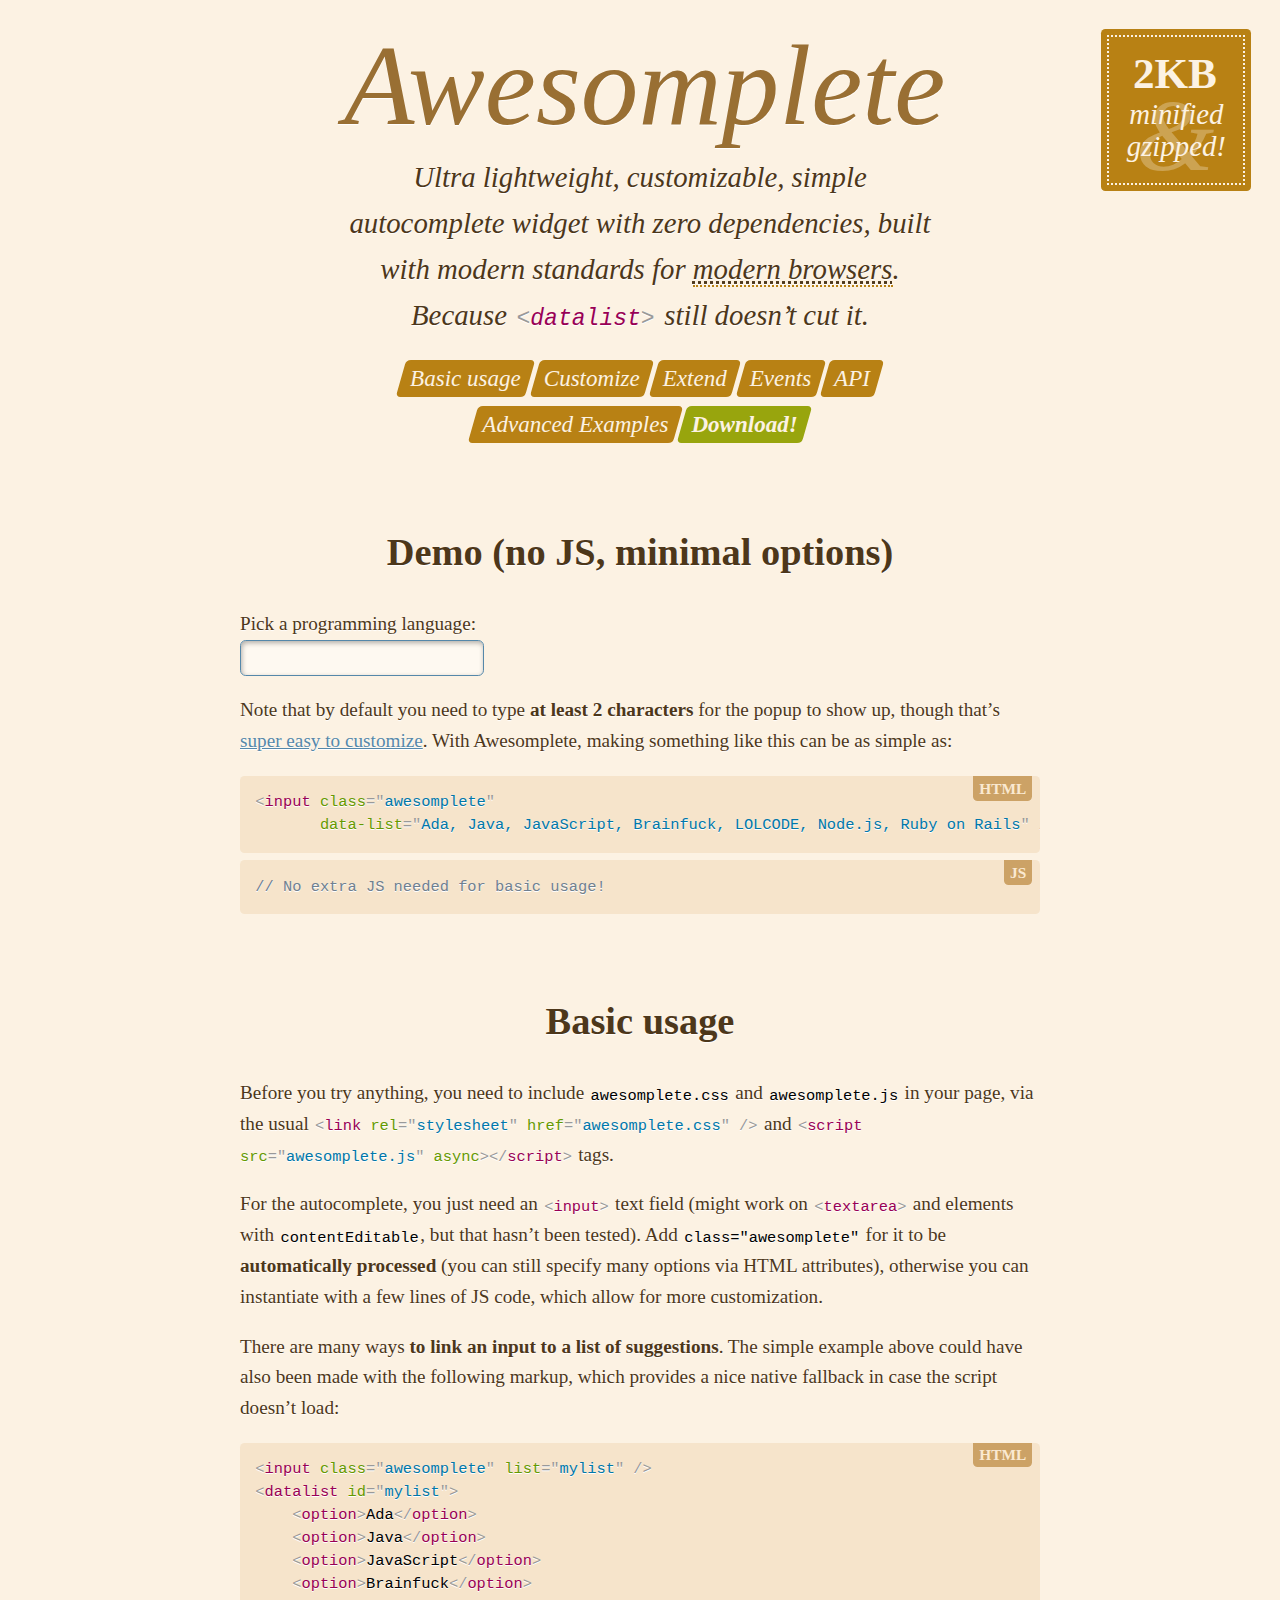
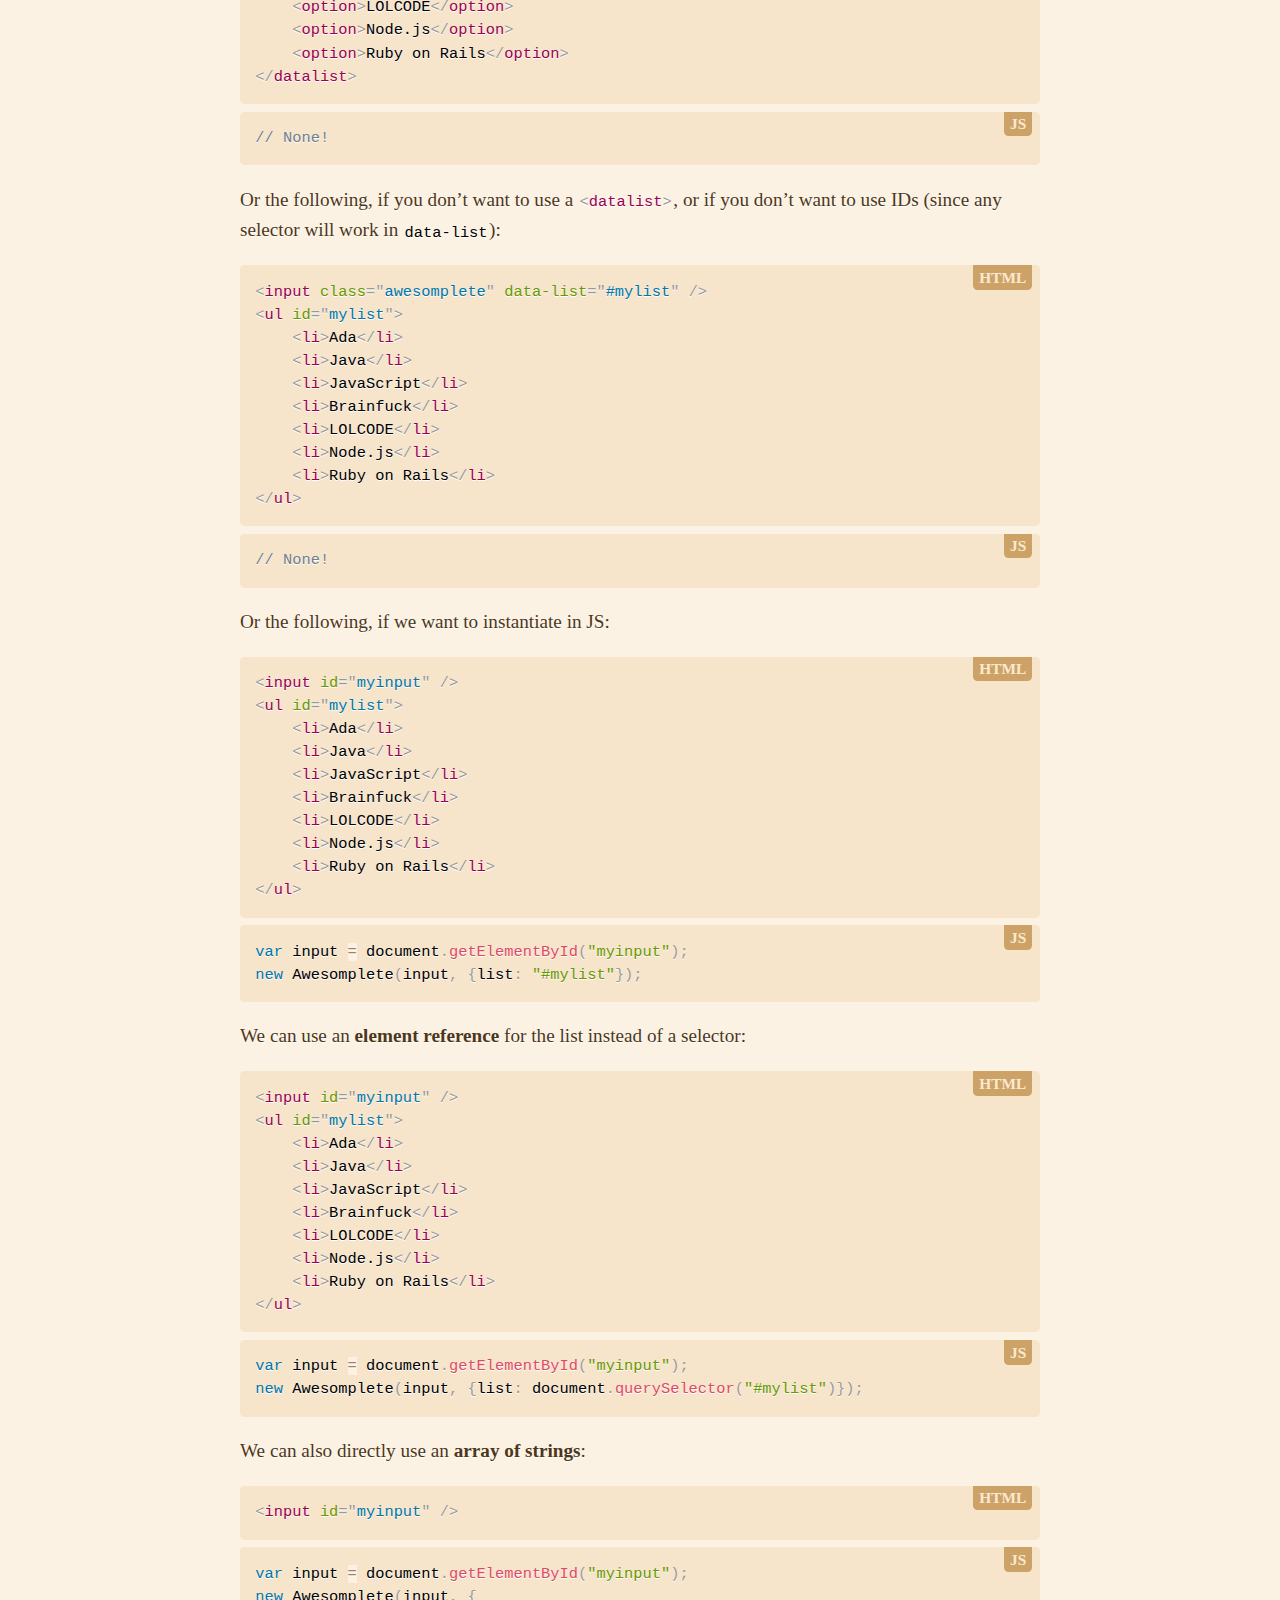
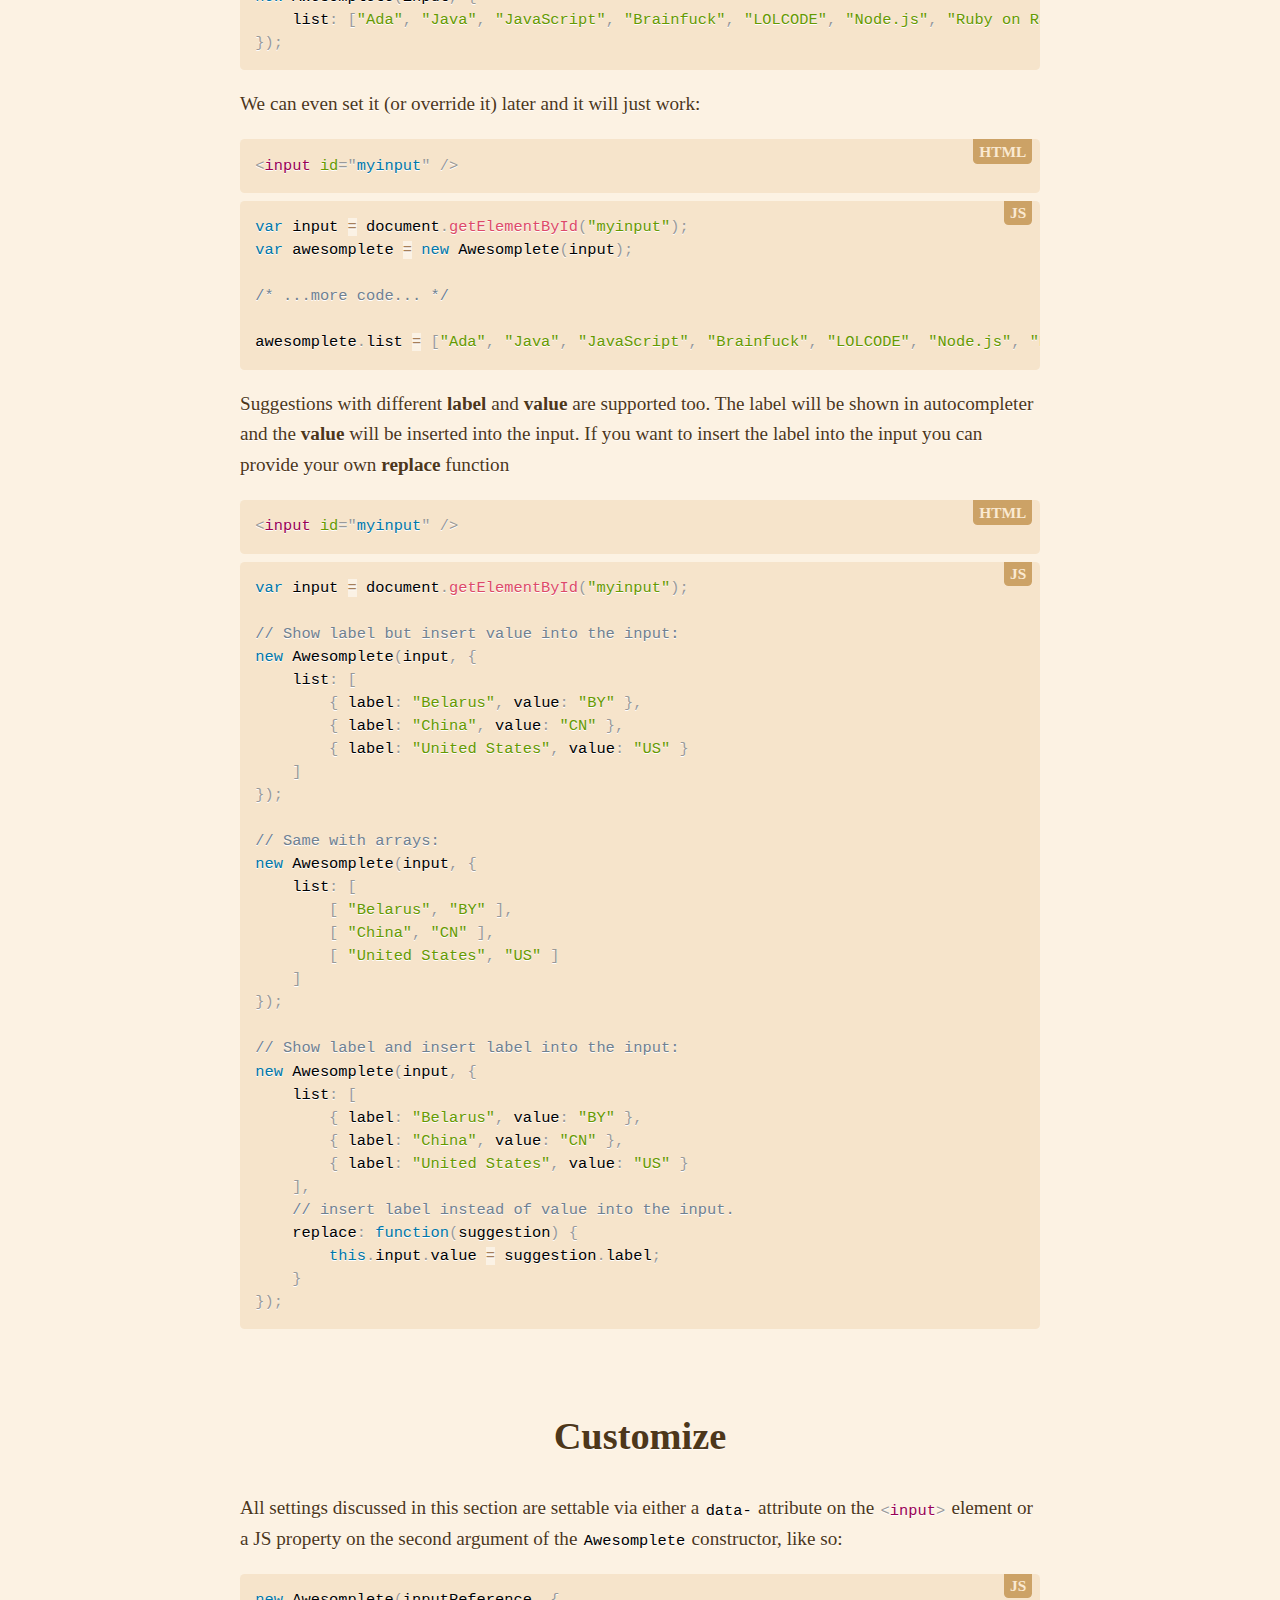
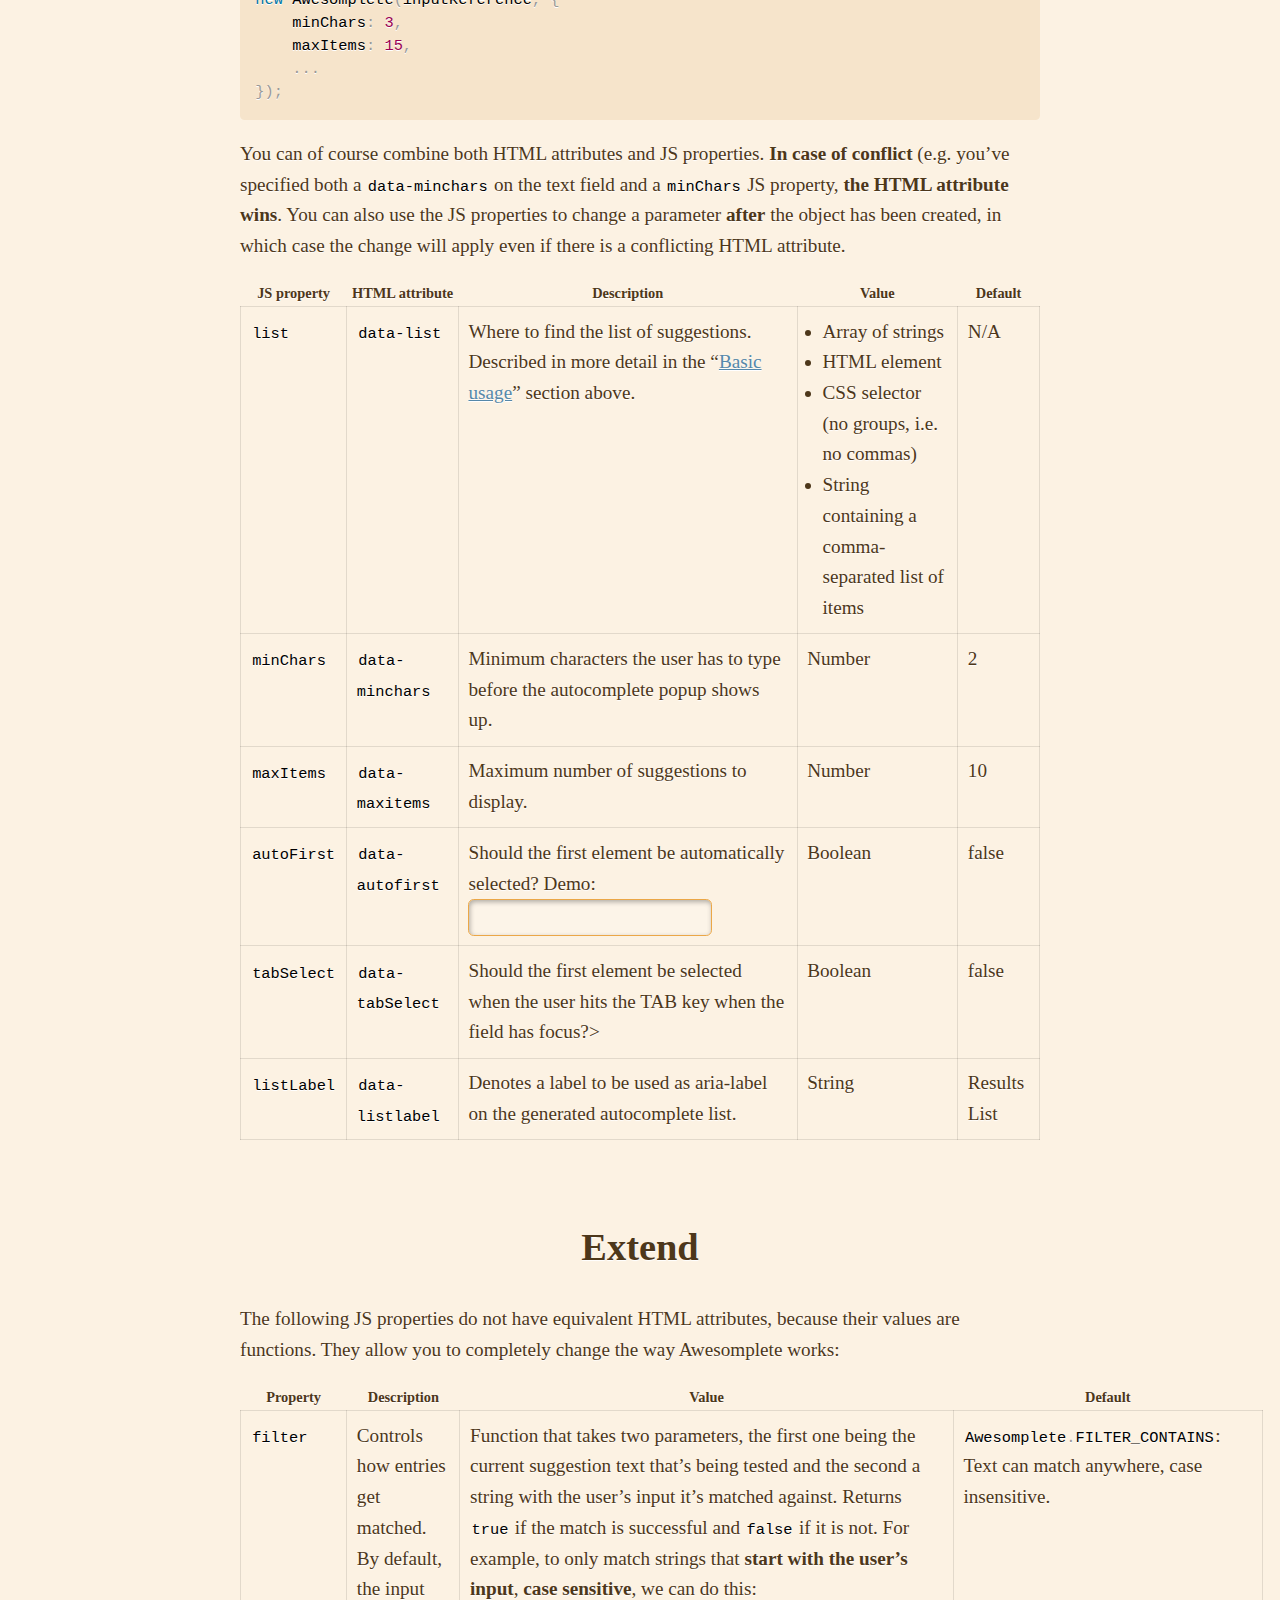
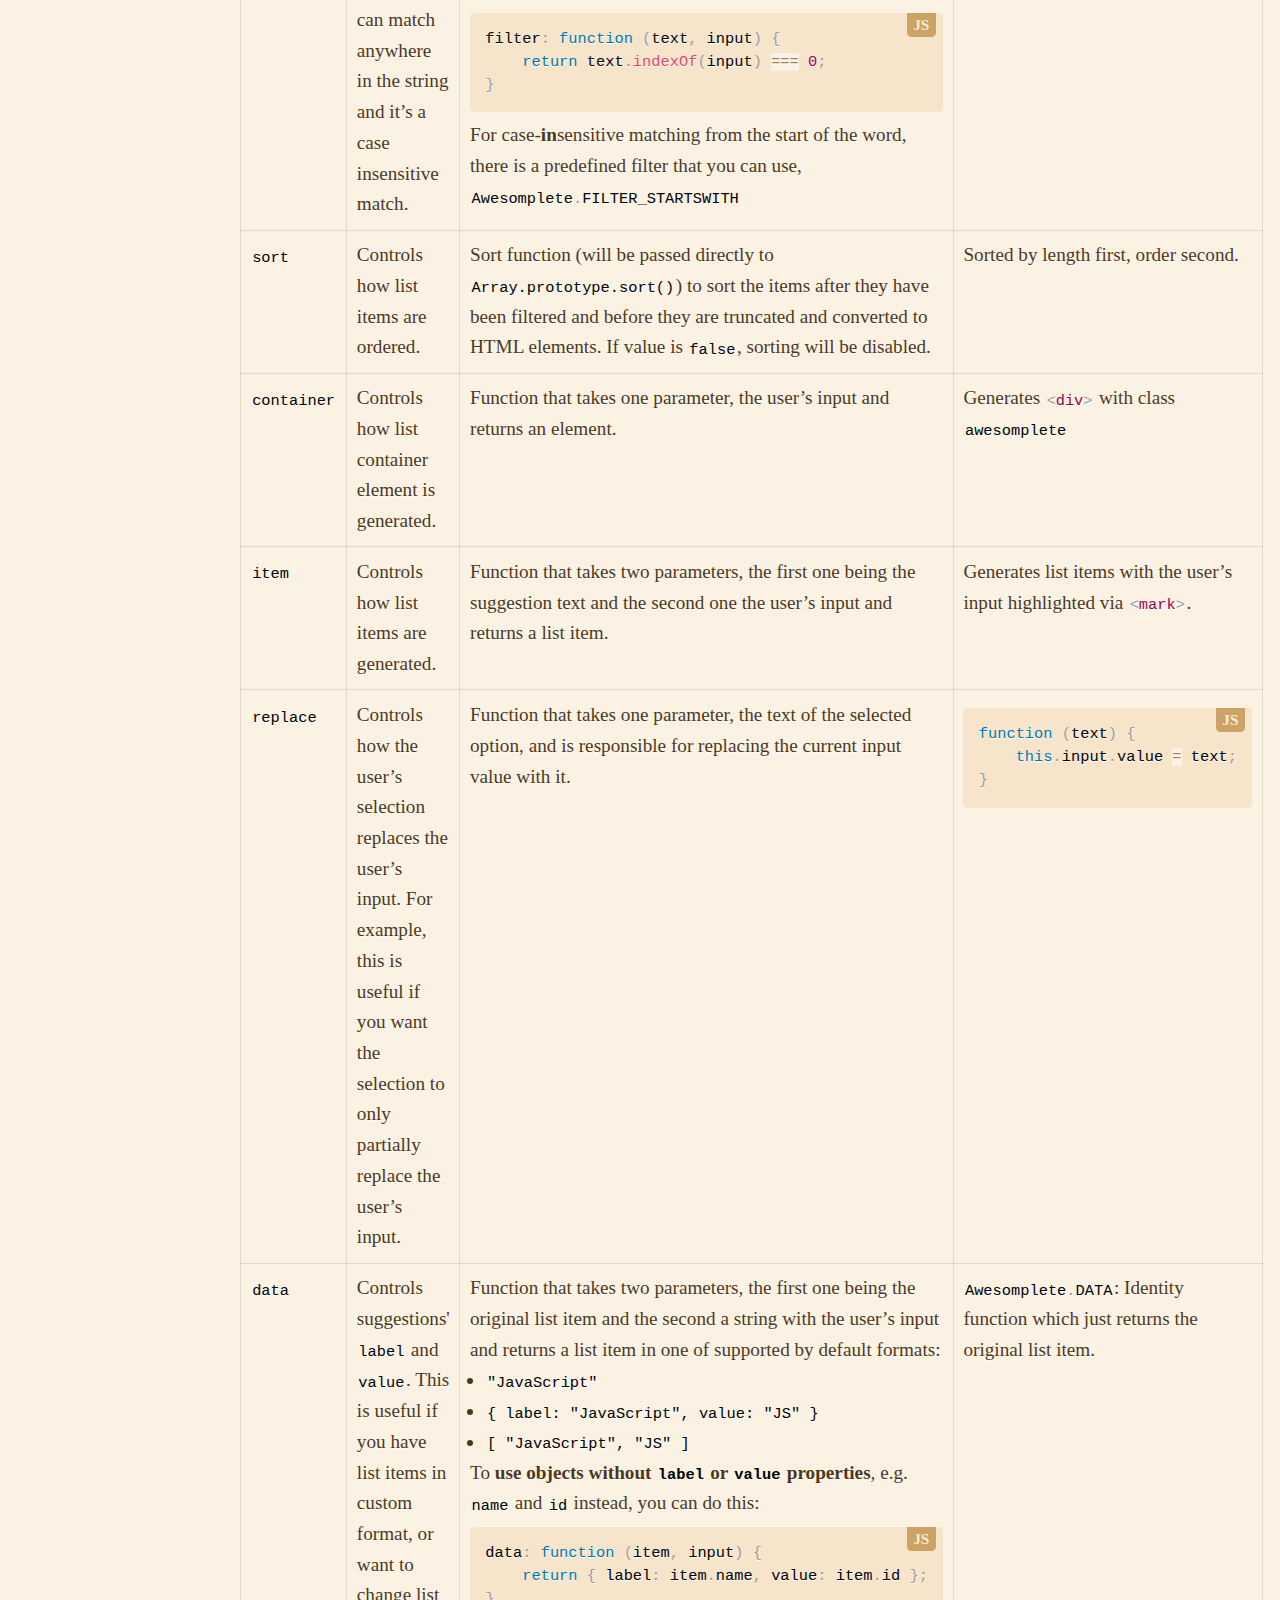
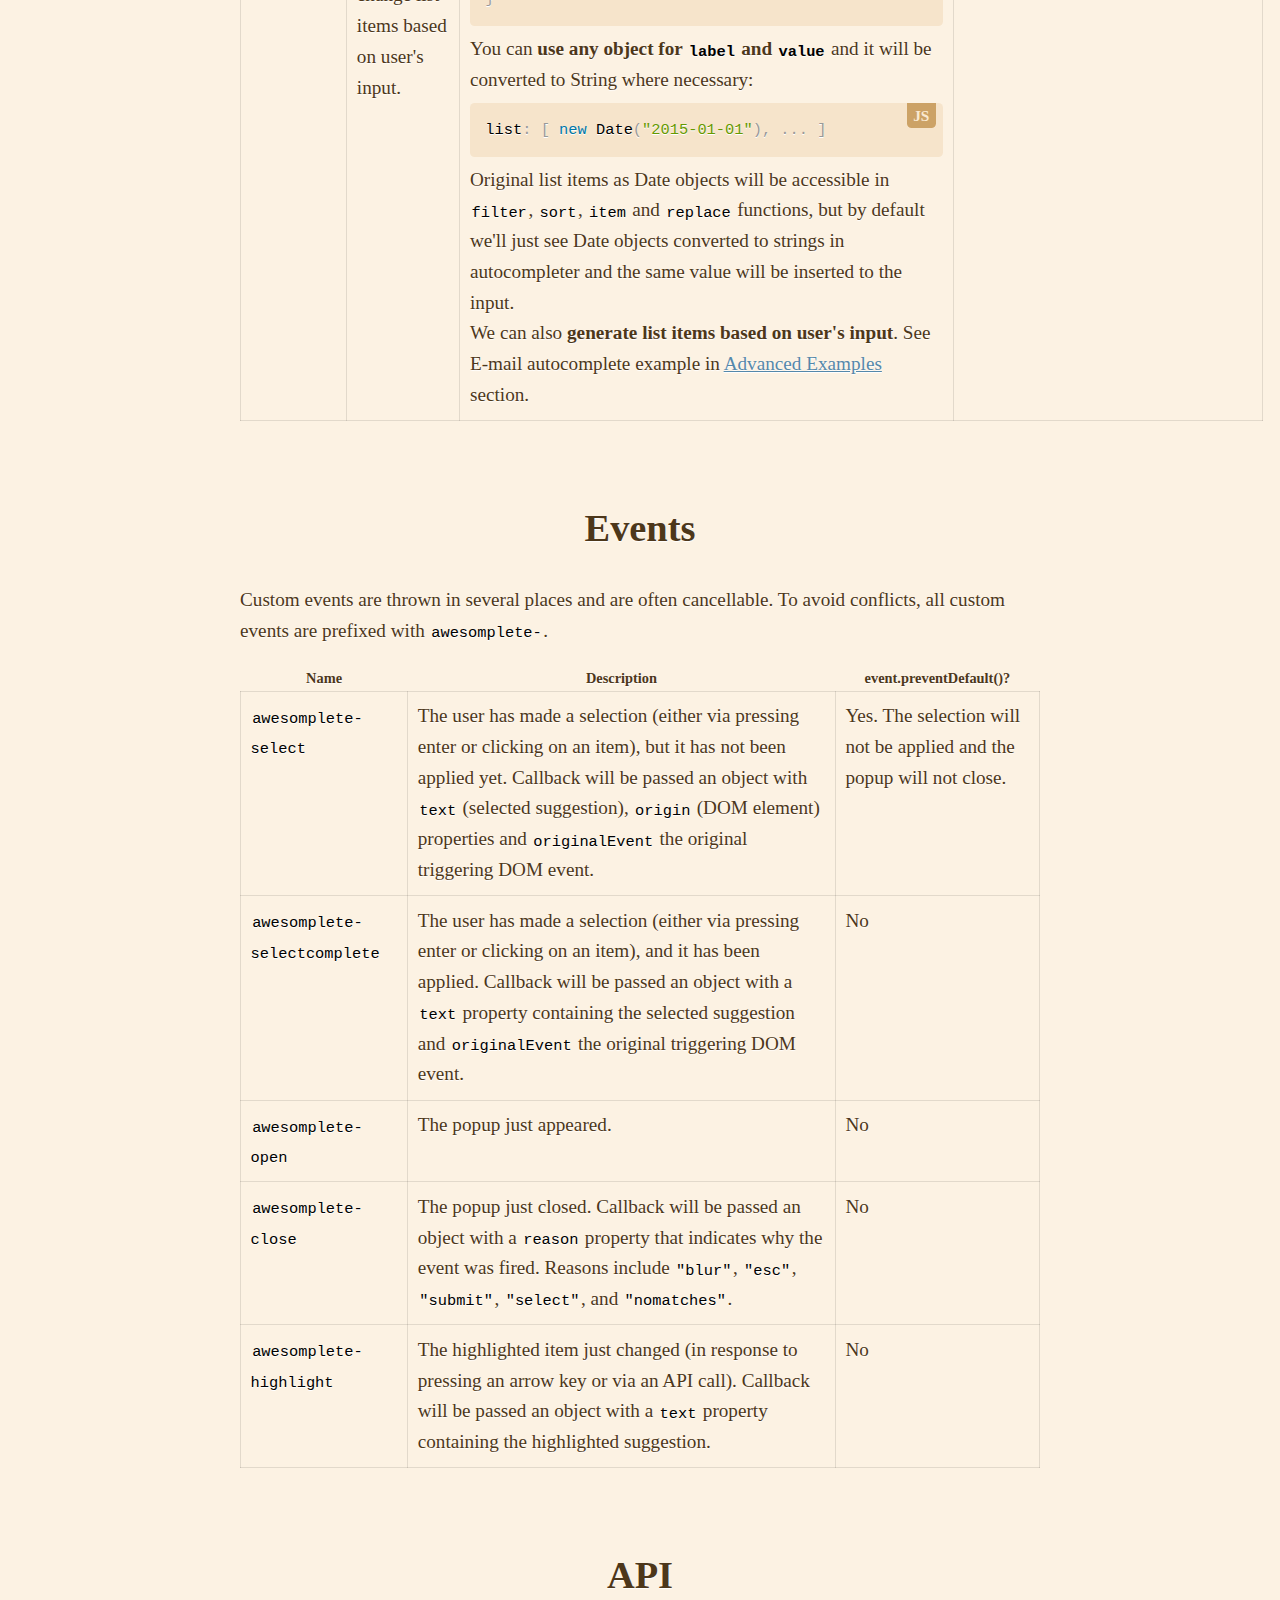
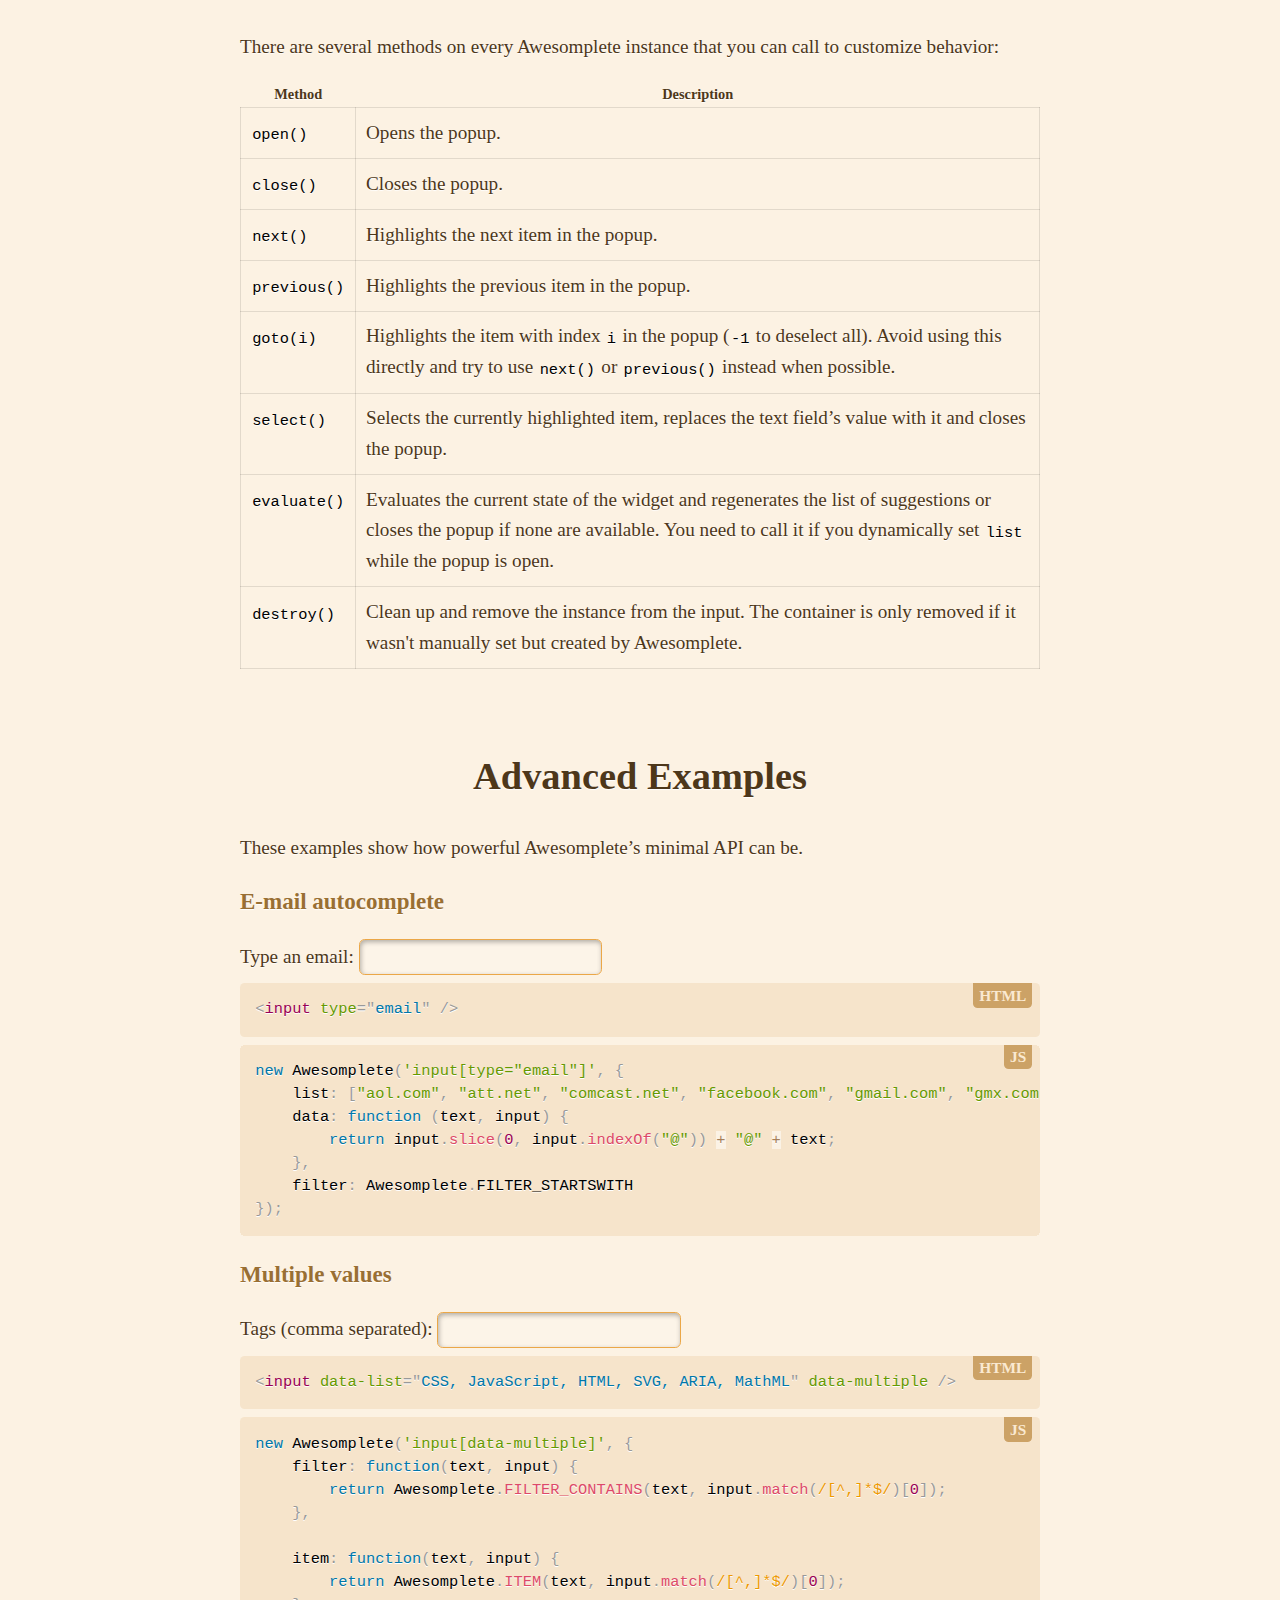
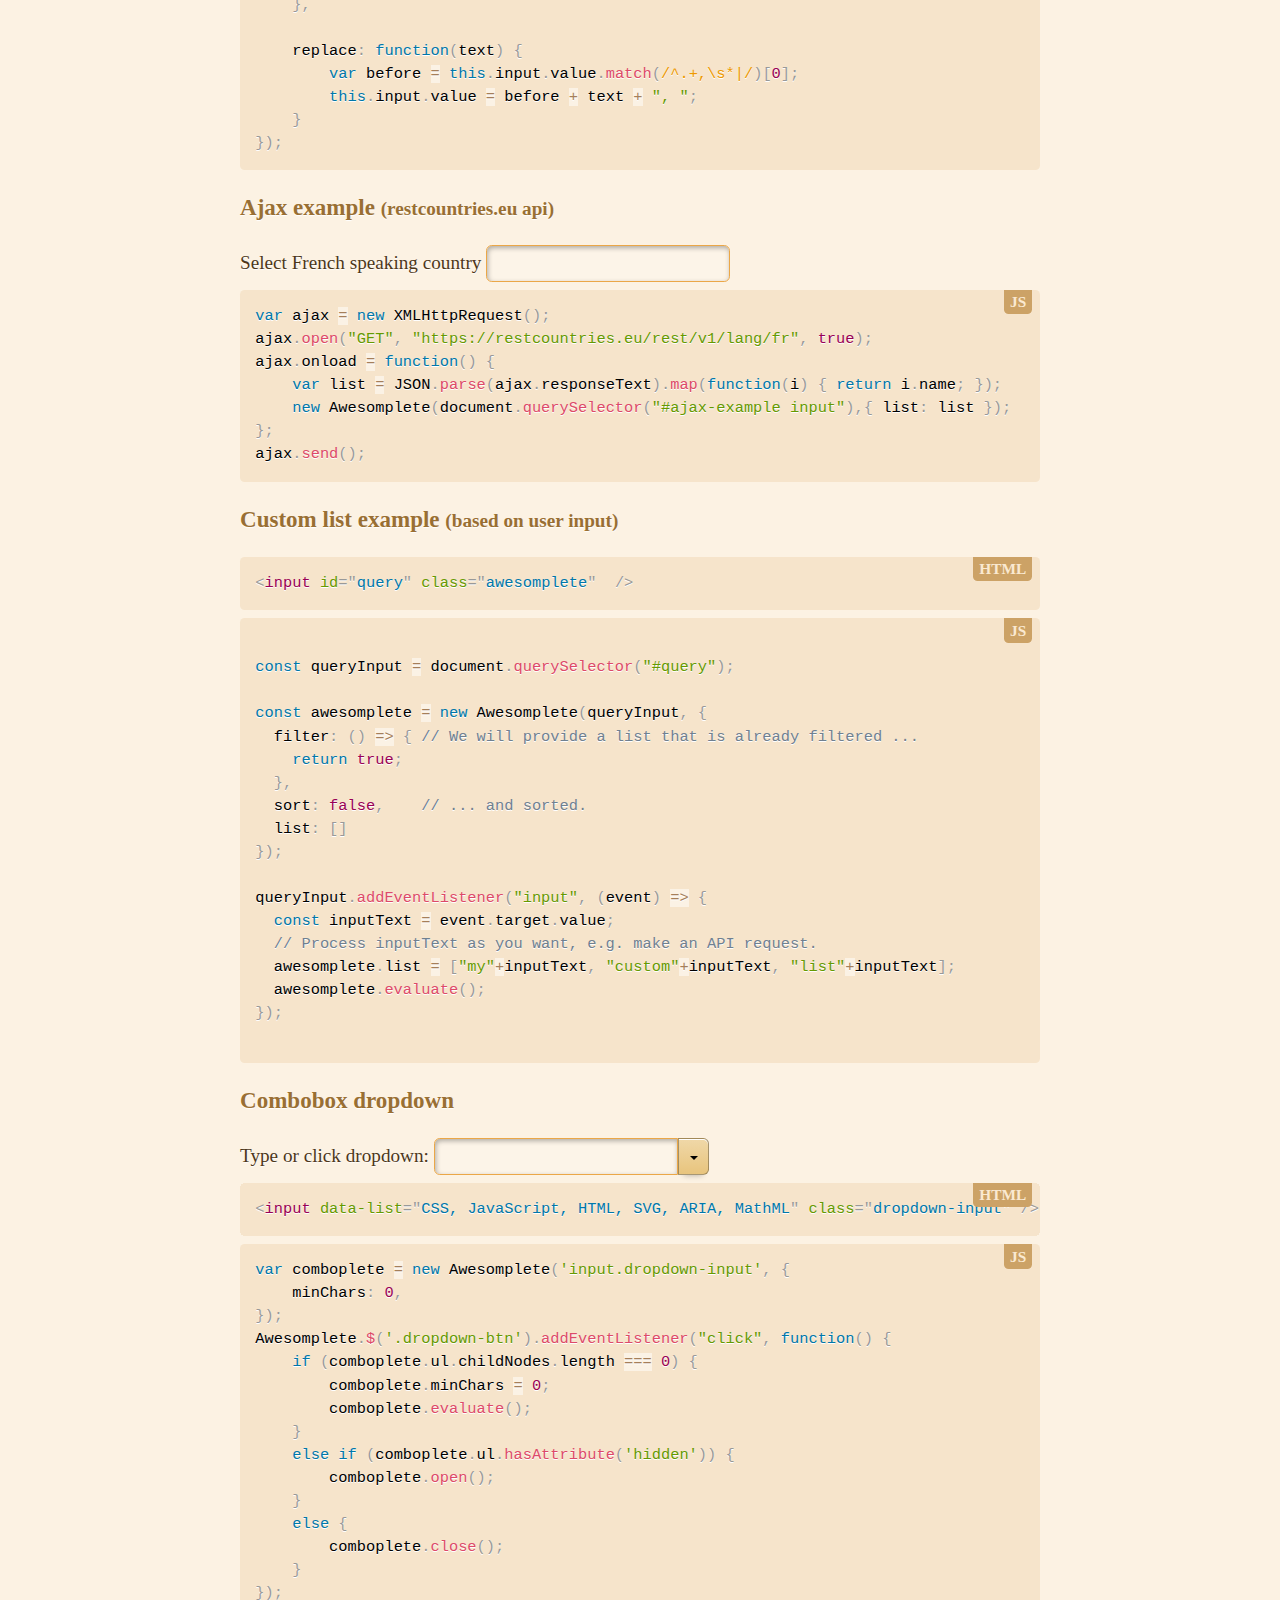
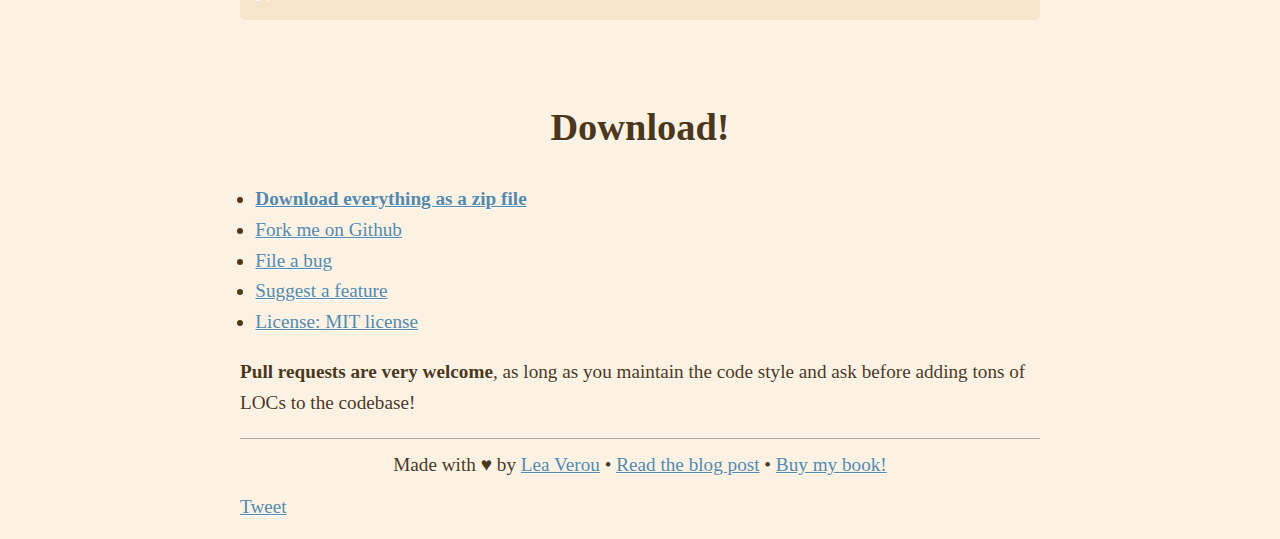
<file: libs/awesomplete-gh-pages/index.html>
<!DOCTYPE html>
<html lang="en">
<head>

<meta charset="utf-8" />
<title>Awesomplete: Ultra lightweight, highly customizable, simple autocomplete, by Lea Verou</title>
<link rel="stylesheet" href="prism/prism.css" />
<link rel="stylesheet" href="awesomplete.css" />
<link rel="stylesheet" href="style.css" />

<script src="awesomplete.js"></script>
<script src="index.js"></script>
</head>
<body class="language-markup">

<header>

<h1>Awesomplete</h1>

<a href="#download" class="size"><strong>2KB</strong> minified <span class="amp">&amp;</span> gzipped!</a>

<p>Ultra lightweight, customizable, simple autocomplete widget with zero dependencies, built with modern standards for <abbr title="Verified to work in: IE9 (sorta), IE10+, Chrome, Firefox, Safari 5+, Mobile Safari">modern browsers</abbr>. <a href="http://lea.verou.me/2015/02/awesomplete-2kb-autocomplete-with-zero-dependencies">Because <code>&lt;datalist></code> still doesn’t cut it.</a></p>

<nav></nav>
</header>

<section>

<h1>Demo (no JS, minimal options)</h1>
<label>
	Pick a programming language:<br />
	<input autofocus class="awesomplete" data-list="Ada, Java, JavaScript, Brainfuck, LOLCODE, Node.js, Ruby on Rails" />
</label>

<p>Note that by default you need to type <strong>at least 2 characters</strong> for the popup to show up, though that’s <a href="#customization">super easy to customize</a>. With Awesomplete, making something like this can be as simple as:</p>

<pre class="language-markup"><code>&lt;input class="awesomplete"
       data-list="Ada, Java, JavaScript, Brainfuck, LOLCODE, Node.js, Ruby on Rails" /></code></pre>

<pre class="language-javascript"><code>// No extra JS needed for basic usage!</code></pre>

</section>

<section id="basic-usage">

<h1>Basic usage</h1>
<p>Before you try anything, you need to include <code>awesomplete.css</code> and <code>awesomplete.js</code> in your page, via the usual <code>&lt;link rel="stylesheet" href="awesomplete.css" /></code> and <code>&lt;script src="awesomplete.js" async>&lt;/script></code> tags.</p>

<p>For the autocomplete, you just need an <code>&lt;input></code> text field (might work on <code>&lt;textarea></code> and elements with <code>contentEditable</code>, but that hasn’t been tested). Add <code>class="awesomplete"</code> for it to be <strong>automatically processed</strong> (you can still specify many options via HTML attributes), otherwise you can instantiate with a few lines of JS code, which allow for more customization.</p>
<p>There are many ways <strong>to link an input to a list of suggestions</strong>. The simple example above could have also been made with the following markup, which provides a nice native fallback in case the script doesn’t load:</p>

<pre class="language-markup"><code>&lt;input class="awesomplete" list="mylist" />
&lt;datalist id="mylist">
	&lt;option>Ada&lt;/option>
	&lt;option>Java&lt;/option>
	&lt;option>JavaScript&lt;/option>
	&lt;option>Brainfuck&lt;/option>
	&lt;option>LOLCODE&lt;/option>
	&lt;option>Node.js&lt;/option>
	&lt;option>Ruby on Rails&lt;/option>
&lt;/datalist></code></pre>

<pre class="language-javascript"><code>// None!</code></pre>

<p>Or the following, if you don’t want to use a <code>&lt;datalist></code>, or if you don’t want to use IDs (since any selector will work in <code>data-list</code>):</p>

<pre class="language-markup"><code>&lt;input class="awesomplete" data-list="#mylist" />
&lt;ul id="mylist">
	&lt;li>Ada&lt;/li>
	&lt;li>Java&lt;/li>
	&lt;li>JavaScript&lt;/li>
	&lt;li>Brainfuck&lt;/li>
	&lt;li>LOLCODE&lt;/li>
	&lt;li>Node.js&lt;/li>
	&lt;li>Ruby on Rails&lt;/li>
&lt;/ul></code></pre>

<pre class="language-javascript"><code>// None!</code></pre>

<p>Or the following, if we want to instantiate in JS:</p>

<pre class="language-markup"><code>&lt;input id="myinput" />
&lt;ul id="mylist">
	&lt;li>Ada&lt;/li>
	&lt;li>Java&lt;/li>
	&lt;li>JavaScript&lt;/li>
	&lt;li>Brainfuck&lt;/li>
	&lt;li>LOLCODE&lt;/li>
	&lt;li>Node.js&lt;/li>
	&lt;li>Ruby on Rails&lt;/li>
&lt;/ul></code></pre>
<pre class="language-javascript"><code>var input = document.getElementById("myinput");
new Awesomplete(input, {list: "#mylist"});</code></pre>

<p>We can use an <strong>element reference</strong> for the list instead of a selector:</p>

<pre class="language-markup"><code>&lt;input id="myinput" />
&lt;ul id="mylist">
	&lt;li>Ada&lt;/li>
	&lt;li>Java&lt;/li>
	&lt;li>JavaScript&lt;/li>
	&lt;li>Brainfuck&lt;/li>
	&lt;li>LOLCODE&lt;/li>
	&lt;li>Node.js&lt;/li>
	&lt;li>Ruby on Rails&lt;/li>
&lt;/ul></code></pre>
<pre class="language-javascript"><code>var input = document.getElementById("myinput");
new Awesomplete(input, {list: document.querySelector("#mylist")});</code></pre>

<p>We can also directly use an <strong>array of strings</strong>:</p>

<pre class="language-markup"><code>&lt;input id="myinput" /></code></pre>
	<pre class="language-javascript"><code>var input = document.getElementById("myinput");
new Awesomplete(input, {
	list: ["Ada", "Java", "JavaScript", "Brainfuck", "LOLCODE", "Node.js", "Ruby on Rails"]
});</code></pre>

<p>We can even set it (or override it) later and it will just work:</p>

<pre class="language-markup"><code>&lt;input id="myinput" /></code></pre>
	<pre class="language-javascript"><code>var input = document.getElementById("myinput");
var awesomplete = new Awesomplete(input);

/* ...more code... */

awesomplete.list = ["Ada", "Java", "JavaScript", "Brainfuck", "LOLCODE", "Node.js", "Ruby on Rails"];</code></pre>

<p>Suggestions with different <strong>label</strong> and <strong>value</strong> are supported too. The label will be shown in autocompleter and the <strong>value</strong> will be inserted into the input. If you want to insert the label into the input you can provide your own <strong>replace</strong> function</p>

<pre class="language-markup"><code>&lt;input id="myinput" /></code></pre>
	<pre class="language-javascript"><code>var input = document.getElementById("myinput");

// Show label but insert value into the input:
new Awesomplete(input, {
	list: [
		{ label: "Belarus", value: "BY" },
		{ label: "China", value: "CN" },
		{ label: "United States", value: "US" }
	]
});

// Same with arrays:
new Awesomplete(input, {
	list: [
		[ "Belarus", "BY" ],
		[ "China", "CN" ],
		[ "United States", "US" ]
	]
});

// Show label and insert label into the input:
new Awesomplete(input, {
	list: [
		{ label: "Belarus", value: "BY" },
		{ label: "China", value: "CN" },
		{ label: "United States", value: "US" }
	],
	// insert label instead of value into the input.
	replace: function(suggestion) {
		this.input.value = suggestion.label;
	}
});
</code></pre>

</section>

<section id="customization">
	<h1>Customize</h1>

	<p>All settings discussed in this section are settable via either a <code>data-</code> attribute on the <code>&lt;input></code> element or a JS property on the second argument of the <code>Awesomplete</code> constructor, like so:</p>

	<pre class="language-javascript"><code>new Awesomplete(inputReference, {
	minChars: 3,
	maxItems: 15,
	...
});</code></pre>
	<p>You can of course combine both HTML attributes and JS properties. <strong>In case of conflict</strong> (e.g. you’ve specified both a <code>data-minchars</code> on the text field and a <code>minChars</code> JS property, <strong>the HTML attribute wins</strong>. You can also use the JS properties to change a parameter <strong>after</strong> the object has been created, in which case the change will apply even if there is a conflicting HTML attribute.</p>

	<table>
		<thead>
			<tr>
				<th>JS property</th>
				<th>HTML attribute</th>
				<th>Description</th>
				<th>Value</th>
				<th>Default</th>
			</tr>
		</thead>
		<tbody>
			<tr>
				<td><code>list</code></td>
				<td><code>data-list</code></td>
				<td>Where to find the list of suggestions. Described in more detail in the “<a href="#basic-usage">Basic usage</a>” section above.</td>
				<td><ul>
					<li>Array of strings</li>
					<li>HTML element</li>
					<li>CSS selector (no groups, i.e. no commas)</li>
					<li>String containing a comma-separated list of items</li>
				</ul></td>
				<td>N/A</td>
			</tr>
			<tr>
				<td><code>minChars</code></td>
				<td><code>data-minchars</code></td>
				<td>Minimum characters the user has to type before the autocomplete popup shows up.</td>
				<td>Number</td>
				<td>2</td>
			</tr>
			<tr>
				<td><code>maxItems</code></td>
				<td><code>data-maxitems</code></td>
				<td>Maximum number of suggestions to display.</td>
				<td>Number</td>
				<td>10</td>
			</tr>
			<tr>
				<td><code>autoFirst</code></td>
				<td><code>data-autofirst</code></td>
				<td>Should the first element be automatically selected? Demo: <input class="awesomplete" data-autofirst data-list="Ada, Java, JavaScript, Brainfuck, LOLCODE, Node.js, Ruby on Rails" xautofocus /></td>
				<td>Boolean</td>
				<td>false</td>
			</tr>
			<tr>
				<td><code>tabSelect</code></td>
				<td><code>data-tabSelect</code></td>
				<td>Should the first element be selected when the user hits the TAB key when the field has focus?></td>
				<td>Boolean</td>
				<td>false</td>
			</tr>
			<tr>
				<td><code>listLabel</code></td>
				<td><code>data-listlabel</code></td>
				<td>Denotes a label to be used as aria-label on the generated autocomplete list.</td>
				<td>String</td>
				<td>Results List</td>
			</tr>
		</tbody>
	</table>

</section>

<section id="extensibility">
	<h1>Extend</h1>
	<p>The following JS properties do not have equivalent HTML attributes, because their values are functions. They allow you to completely change the way Awesomplete works:</p>

	<table>
		<thead>
			<tr>
				<th>Property</th>
				<th>Description</th>
				<th>Value</th>
				<th>Default</th>
			</tr>
		</thead>
		<tbody>
			<tr>
				<td><code>filter</code></td>
				<td>Controls how entries get matched. By default, the input can match anywhere in the string and it’s a case insensitive match.</td>
				<td>Function that takes two parameters, the first one being the current suggestion text that’s being tested and the second a string with the user’s input it’s matched against. Returns <code>true</code> if the match is successful and <code>false</code> if it is not. For example, to only match strings that <strong>start with the user’s input</strong>, <strong>case sensitive</strong>, we can do this:
<pre class="language-javascript"><code>filter: function (text, input) {
	return text.indexOf(input) === 0;
}</code></pre> For case-<strong>in</strong>sensitive matching from the start of the word, there is a predefined filter that you can use, <code class="language-javascript">Awesomplete.FILTER_STARTSWITH</code>
				</td>
				<td><code class="language-javascript">Awesomplete.FILTER_CONTAINS</code>: Text can match anywhere, case insensitive.</td>
			</tr>
			<tr>
				<td><code>sort</code></td>
				<td>Controls how list items are ordered.</td>
				<td>Sort function (will be passed directly to <code>Array.prototype.sort()</code>) to sort the items after they have been filtered and before they are truncated and converted to HTML elements. If value is <code>false</code>, sorting will be disabled.</td>
				<td>Sorted by length first, order second.</td>
			</tr>
			<tr>
				<td><code>container</code></td>
				<td>Controls how list container element is generated.</td>
				<td>Function that takes one parameter, the user’s input and returns an element.</td>
				<td>Generates <code>&lt;div></code> with class <code>awesomplete</code></td>
			</tr>
			<tr>
				<td><code>item</code></td>
				<td>Controls how list items are generated.</td>
				<td>Function that takes two parameters, the first one being the suggestion text and the second one the user’s input and returns a list item.</td>
				<td>Generates list items with the user’s input highlighted via <code>&lt;mark></code>.</td>
			</tr>
			<tr>
				<td><code>replace</code></td>
				<td>Controls how the user’s selection replaces the user’s input. For example, this is useful if you want the selection to only partially replace the user’s input.</td>
				<td>Function that takes one parameter, the text of the selected option, and is responsible for replacing the current input value with it.
				</td>
				<td><pre class="language-javascript"><code>function (text) {
	this.input.value = text;
}</code></pre></td>
			</tr>
			<tr>
				<td><code>data</code></td>
				<td>Controls suggestions' <code>label</code> and <code>value</code>. This is useful if you have list items in custom format, or want to change list items based on user's input.</td>
				<td>Function that takes two parameters, the first one being the original list item and the second a string with the user’s input and returns a list item in one of supported by default formats:
<ul>
	<li><code>"JavaScript"</code></li>
	<li><code>{ label: "JavaScript", value: "JS" }</code></li>
	<li><code>[ "JavaScript", "JS" ]</code></li>
</ul>
To <strong>use objects without <code>label</code> or <code>value</code> properties</strong>, e.g. <code>name</code> and <code>id</code> instead, you can do this:
<pre class="language-javascript"><code>data: function (item, input) {
	return { label: item.name, value: item.id };
}</code></pre>
You can <strong>use any object for <code>label</code> and <code>value</code></strong> and it will be converted to String where necessary:
<pre class="language-javascript"><code>list: [ new Date("2015-01-01"), ... ] </code></pre>
Original list items as Date objects will be accessible in <code>filter</code>, <code>sort</code>, <code>item</code> and <code>replace</code> functions, but by default we'll just see Date objects converted to strings in autocompleter and the same value will be inserted to the input.
<br />
We can also <strong>generate list items based on user's input</strong>. See E-mail autocomplete example in <a href="#advanced-examples">Advanced Examples</a> section.
				</td>
				<td><code class="language-javascript">Awesomplete.DATA</code>: Identity function which just returns the original list item.</td>
			</tr>
		</tbody>
	</table>
</section>

<section id="events">
	<h1>Events</h1>

	<p>Custom events are thrown in several places and are often cancellable. To avoid conflicts, all custom events are prefixed with <code>awesomplete-</code>.</p>

	<table>
		<thead>
			<tr>
				<th>Name</th>
				<th>Description</th>
				<th>event.preventDefault()?</th>
			</tr>
		</thead>
		<tbody>
			<tr>
				<td><code>awesomplete-select</code></td>
				<td>The user has made a selection (either via pressing enter or clicking on an item), but it has not been applied yet. Callback will be passed an object with <code>text</code> (selected suggestion), <code>origin</code> (DOM element) properties and <code>originalEvent</code> the original triggering DOM event.</td>
				<td>Yes. The selection will not be applied and the popup will not close.</td>
			</tr>
			<tr>
				<td><code>awesomplete-selectcomplete</code></td>
				<td>The user has made a selection (either via pressing enter or clicking on an item), and it has been applied. Callback will be passed an object with a <code>text</code> property containing the selected suggestion and <code>originalEvent</code> the original triggering DOM event.</td>
				<td>No</td>
			</tr>
			<tr>
				<td><code>awesomplete-open</code></td>
				<td>The popup just appeared.</td>
				<td>No</td>
			</tr>
			<tr>
				<td><code>awesomplete-close</code></td>
				<td>The popup just closed. Callback will be passed an object with a <code>reason</code> property that indicates why the event was fired. Reasons include <code>"blur"</code>, <code>"esc"</code>, <code>"submit"</code>, <code>"select"</code>, and <code>"nomatches"</code>.</td>
				<td>No</td>
			</tr>
			<tr>
				<td><code>awesomplete-highlight</code></td>
				<td>The highlighted item just changed (in response to pressing an arrow key or via an API call). Callback will be passed an object with a <code>text</code> property containing the highlighted suggestion.</td>
				<td>No</td>
			</tr>
		</tbody>
	</table>
</section>

<section id="api">
	<h1>API</h1>

	<p>There are several methods on every Awesomplete instance that you can call to customize behavior:</p>

	<table>
		<thead>
			<tr>
				<th>Method</th>
				<th>Description</th>
			</tr>
		</thead>
		<tbody>
			<tr>
				<td><code>open()</code></td>
				<td>Opens the popup.</td>
			</tr>
			<tr>
				<td><code>close()</code></td>
				<td>Closes the popup.</td>
			</tr>
			<tr>
				<td><code>next()</code></td>
				<td>Highlights the next item in the popup.</td>
			</tr>
			<tr>
				<td><code>previous()</code></td>
				<td>Highlights the previous item in the popup.</td>
			</tr>
			<tr>
				<td><code>goto(i)</code></td>
				<td>Highlights the item with index <code>i</code> in the popup (<code>-1</code> to deselect all). Avoid using this directly and try to use <code>next()</code> or <code>previous()</code> instead when possible.</td>
			</tr>
			<tr>
				<td><code>select()</code></td>
				<td>Selects the currently highlighted item, replaces the text field’s value with it and closes the popup.</td>
			</tr>
			<tr>
				<td><code>evaluate()</code></td>
				<td>Evaluates the current state of the widget and regenerates the list of suggestions or closes the popup if none are available. You need to call it if you dynamically set <code>list</code> while the popup is open.</td>
			</tr>
			<tr>
				<td><code>destroy()</code></td>
				<td>Clean up and remove the instance from the input. The container is only removed if it wasn't manually set but created by Awesomplete.</td>
			</tr>
		</tbody>
	</table>
</section>

<section id="advanced-examples">
	<h1>Advanced Examples</h1>
	<p>These examples show how powerful Awesomplete’s minimal API can be.</p>

	<section id="email">
	<h2>E-mail autocomplete</h2>
	<label>Type an email: <input type="email"></label>
	<pre class="language-markup"><code>&lt;input type="email" /></code></pre>
	<pre class="language-javascript"><code><script>new Awesomplete('input[type="email"]', {
	list: ["aol.com", "att.net", "comcast.net", "facebook.com", "gmail.com", "gmx.com", "googlemail.com", "google.com", "hotmail.com", "hotmail.co.uk", "mac.com", "me.com", "mail.com", "msn.com", "live.com", "sbcglobal.net", "verizon.net", "yahoo.com", "yahoo.co.uk"],
	data: function (text, input) {
		return input.slice(0, input.indexOf("@")) + "@" + text;
	},
	filter: Awesomplete.FILTER_STARTSWITH
});</script></code></pre>
	</section>

	<section id="multiple-values">
	<h2>Multiple values</h2>
	<label>Tags (comma separated): <input data-list="CSS, JavaScript, HTML, SVG, ARIA, MathML" data-multiple data-minchars="1" /></label>
	<pre class="language-markup"><code>&lt;input data-list="CSS, JavaScript, HTML, SVG, ARIA, MathML" data-multiple /></code></pre>
	<pre class="language-javascript"><code><script>new Awesomplete('input[data-multiple]', {
	filter: function(text, input) {
		return Awesomplete.FILTER_CONTAINS(text, input.match(/[^,]*$/)[0]);
	},

	item: function(text, input) {
		return Awesomplete.ITEM(text, input.match(/[^,]*$/)[0]);
	},

	replace: function(text) {
		var before = this.input.value.match(/^.+,\s*|/)[0];
		this.input.value = before + text + ", ";
	}
});</script></code></pre>
	</section>

	<section id="ajax-example">
	<h2>Ajax example <small>(restcountries.eu api)</small></h2>
	<label class="">Select French speaking country <input type="text"></label>
	<pre class="language-javascript"><code><script>var ajax = new XMLHttpRequest();
ajax.open("GET", "https://restcountries.eu/rest/v1/lang/fr", true);
ajax.onload = function() {
	var list = JSON.parse(ajax.responseText).map(function(i) { return i.name; });
	new Awesomplete(document.querySelector("#ajax-example input"),{ list: list });
};
ajax.send();</script></code></pre>
	</section>

	<section id="ajax-example">
	<h2>Custom list example <small>(based on user input)</small></h2>
	<pre class="language-markup"><code>&lt;input id="query" class="awesomplete"  /&gt;</code></pre>
	<pre class="language-javascript"><code><script>
const queryInput = document.querySelector("#query");

const awesomplete = new Awesomplete(queryInput, {
  filter: () => { // We will provide a list that is already filtered ...
    return true;
  },
  sort: false,    // ... and sorted.
  list: []
});

queryInput.addEventListener("input", (event) => {
  const inputText = event.target.value;
  // Process inputText as you want, e.g. make an API request.
  awesomplete.list = ["my"+inputText, "custom"+inputText, "list"+inputText];
  awesomplete.evaluate();
});

</script></code></pre>
	</section>

	<section id="combobox">
	<h2>Combobox dropdown</h2>
	<label>Type or click dropdown: <input data-list="CSS, JavaScript, HTML, SVG, ARIA, MathML" class="dropdown-input" /><button class="dropdown-btn" type="button"><span class="caret"></span></button></label>
	<pre class="language-markup"><code>&lt;input data-list="CSS, JavaScript, HTML, SVG, ARIA, MathML" class="dropdown-input" /></code></pre>
	<pre class="language-javascript"><code><script>var comboplete = new Awesomplete('input.dropdown-input', {
	minChars: 0,
});
Awesomplete.$('.dropdown-btn').addEventListener("click", function() {
	if (comboplete.ul.childNodes.length === 0) {
		comboplete.minChars = 0;
		comboplete.evaluate();
	}
	else if (comboplete.ul.hasAttribute('hidden')) {
		comboplete.open();
	}
	else {
		comboplete.close();
	}
});</script></code></pre>
	</section>

<section id="download">
	<h1>Download!</h1>

	<ul>
		<li><strong><a href="https://github.com/LeaVerou/awesomplete/archive/gh-pages.zip">Download everything as a zip file</a></strong></li>
		<li><a href="https://github.com/LeaVerou/awesomplete">Fork me on Github</a></li>
		<li><a href="https://github.com/LeaVerou/awesomplete/issues/new">File a bug</a> </li>
		<li><a href="https://github.com/LeaVerou/awesomplete/issues/new">Suggest a feature</a> </li>
		<li><a href="https://github.com/LeaVerou/awesomplete/blob/gh-pages/LICENSE">License: MIT license</a></li>
	</ul>

	<p><strong>Pull requests are very welcome</strong>, as long as you maintain the code style and ask before adding tons of LOCs to the codebase!</p>
</section>

<footer>Made with &hearts; by <a href="http://lea.verou.me">Lea Verou</a> &bull; <a href="http://lea.verou.me/2015/02/awesomplete-2kb-autocomplete-with-zero-dependencies">Read the blog post</a> &bull; <a href="http://shop.oreilly.com/product/0636920031123.do">Buy my book!</a> </footer>


<script src="prism/prism.js" defer></script>

<iframe src="https://ghbtns.com/github-btn.html?user=leaverou&repo=awesomplete&type=watch&count=true&size=large" height="30" width="170" frameborder="0" scrolling="0" style="width:170px; height: 30px;" allowTransparency="true" class="github-star"></iframe>
<a href="https://twitter.com/share" class="twitter-share-button" data-via="LeaVerou" data-size="large">Tweet</a>
<script async src="//cdn.carbonads.com/carbon.js?zoneid=1673&serve=C6AILKT&placement=leaveroume" id="_carbonads_js"></script>

<script>!function(d,s,id){var js,fjs=d.getElementsByTagName(s)[0],p=/^http:/.test(d.location)?'http':'https';if(!d.getElementById(id)){js=d.createElement(s);js.id=id;js.src=p+'://platform.twitter.com/widgets.js';fjs.parentNode.insertBefore(js,fjs);}}(document, 'script', 'twitter-wjs');</script>
<script>
  (function(i,s,o,g,r,a,m){i['GoogleAnalyticsObject']=r;i[r]=i[r]||function(){
  (i[r].q=i[r].q||[]).push(arguments)},i[r].l=1*new Date();a=s.createElement(o),
  m=s.getElementsByTagName(o)[0];a.async=1;a.src=g;m.parentNode.insertBefore(a,m)
  })(window,document,'script','//www.google-analytics.com/analytics.js','ga');

  ga('create', 'UA-25106441-4', 'auto');
  ga('send', 'pageview');

</script>
</body>
</html>
</file>
<file: libs/awesomplete-gh-pages/prism/prism.css>
/* http://prismjs.com/download.html?themes=prism&languages=markup+css+clike+javascript+json */
/**
 * prism.js default theme for JavaScript, CSS and HTML
 * Based on dabblet (http://dabblet.com)
 * @author Lea Verou
 */

code[class*="language-"],
pre[class*="language-"] {
  color: black;
  text-shadow: 0 1px white;
  font-family: Consolas, Monaco, 'Andale Mono', 'Ubuntu Mono', monospace;
  direction: ltr;
  text-align: left;
  white-space: pre;
  word-spacing: normal;
  word-break: normal;
  word-wrap: normal;
  line-height: 1.5;

  -moz-tab-size: 4;
  -o-tab-size: 4;
  tab-size: 4;

  -webkit-hyphens: none;
  -moz-hyphens: none;
  -ms-hyphens: none;
  hyphens: none;
}

pre[class*="language-"]::-moz-selection, pre[class*="language-"] ::-moz-selection,
code[class*="language-"]::-moz-selection, code[class*="language-"] ::-moz-selection {
  text-shadow: none;
  background: #b3d4fc;
}

pre[class*="language-"]::selection, pre[class*="language-"] ::selection,
code[class*="language-"]::selection, code[class*="language-"] ::selection {
  text-shadow: none;
  background: #b3d4fc;
}

@media print {
  code[class*="language-"],
  pre[class*="language-"] {
    text-shadow: none;
  }
}

/* Code blocks */
pre[class*="language-"] {
  padding: 1em;
  margin: .5em 0;
  overflow: auto;
}

:not(pre) > code[class*="language-"],
pre[class*="language-"] {
  background: #f5f2f0;
}

/* Inline code */
:not(pre) > code[class*="language-"] {
  padding: .1em;
  border-radius: .3em;
  white-space: normal;
}

.token.comment,
.token.prolog,
.token.doctype,
.token.cdata {
  color: slategray;
}

.token.punctuation {
  color: #999;
}

.namespace {
  opacity: .7;
}

.token.property,
.token.tag,
.token.boolean,
.token.number,
.token.constant,
.token.symbol,
.token.deleted {
  color: #905;
}

.token.selector,
.token.attr-name,
.token.string,
.token.char,
.token.builtin,
.token.inserted {
  color: #690;
}

.token.operator,
.token.entity,
.token.url,
.language-css .token.string,
.style .token.string {
  color: #a67f59;
  background: hsla(0, 0%, 100%, .5);
}

.token.atrule,
.token.attr-value,
.token.keyword {
  color: #07a;
}

.token.function {
  color: #DD4A68;
}

.token.regex,
.token.important,
.token.variable {
  color: #e90;
}

.token.important,
.token.bold {
  font-weight: bold;
}
.token.italic {
  font-style: italic;
}

.token.entity {
  cursor: help;
}
</file>
<file: libs/awesomplete-gh-pages/awesomplete.css>
.awesomplete [hidden] {
    display: none;
}

.awesomplete .visually-hidden {
    position: absolute;
    clip: rect(0, 0, 0, 0);
}

.awesomplete {
    display: inline-block;
    position: relative;
}

.awesomplete > input {
    display: block;
}

.awesomplete > ul {
    position: absolute;
    left: 0;
    z-index: 1;
    min-width: 100%;
    box-sizing: border-box;
    list-style: none;
    padding: 0;
    margin: 0;
    background: #fff;
}

.awesomplete > ul:empty {
    display: none;
}

.awesomplete > ul {
	border-radius: .3em;
	margin: .2em 0 0;
	background: hsla(0,0%,100%,.9);
	background: linear-gradient(to bottom right, white, hsla(0,0%,100%,.8));
	border: 1px solid rgba(0,0,0,.3);
	box-shadow: .05em .2em .6em rgba(0,0,0,.2);
	text-shadow: none;
}

@supports (transform: scale(0)) {
	.awesomplete > ul {
		transition: .3s cubic-bezier(.4,.2,.5,1.4);
		transform-origin: 1.43em -.43em;
	}
	
	.awesomplete > ul[hidden],
	.awesomplete > ul:empty {
		opacity: 0;
		transform: scale(0);
		display: block;
		transition-timing-function: ease;
	}
}

	/* Pointer */
	.awesomplete > ul:before {
		content: "";
		position: absolute;
		top: -.43em;
		left: 1em;
		width: 0; height: 0;
		padding: .4em;
		background: white;
		border: inherit;
		border-right: 0;
		border-bottom: 0;
		-webkit-transform: rotate(45deg);
		transform: rotate(45deg);
	}

	.awesomplete > ul > li {
		position: relative;
		padding: .2em .5em;
		cursor: pointer;
	}
	
	.awesomplete > ul > li:hover {
		background: hsl(200, 40%, 80%);
		color: black;
	}
	
	.awesomplete > ul > li[aria-selected="true"] {
		background: hsl(205, 40%, 40%);
		color: white;
	}
	
		.awesomplete mark {
			background: hsl(65, 100%, 50%);
		}
		
		.awesomplete li:hover mark {
			background: hsl(68, 100%, 41%);
		}
		
		.awesomplete li[aria-selected="true"] mark {
			background: hsl(86, 100%, 21%);
			color: inherit;
		}
/*# sourceMappingURL=awesomplete.css.map */
</file>
<file: libs/awesomplete-gh-pages/style.css>
body {
	max-width: 50rem;
	padding: 1rem;
	margin: auto;
	background: hsl(35, 80%, 94%);
	color: hsl(35, 50%, 20%);
	text-shadow: 0 1px 1px white;
	font: 120%/1.6 Baskerville, Palatino Linotype, Palatino, serif;
}

a {
	color: #58a;
}

h1 {
	text-align: center;
	font-weight: 600;
}

	section > h1 {
		margin-top: 2em;
	}

h2 {
	color: hsl(35, 50%, 40%);
	font-weight: 600;
	font-size: 120%;
}

ul {
	margin: 0;
	padding-left: .8em;
}

strong {
	font-weight: 600;
}

abbr {
	border-bottom: .1em dotted hsl(40, 80%, 40%);
	cursor: help;
}

input, button {
	font: inherit;
	text-shadow: inherit;
}

button {
	padding: .1em .5em;
	border-radius: .3em;
	background: hsl(80, 80%, 80%);
	background: linear-gradient(hsl(40, 70%, 80%), hsl(40, 70%, 70%));
	border: 1px solid rgba(0,0,0,.3);
	box-shadow: 0 1px white inset, 0 .3em .3em -.3em rgba(0,0,0,.3);
}

input {
	width: 12em;
	padding: .1em .3em;
	border: 0;
	border: 1px solid hsl(35, 80%, 60%);
	background: hsla(0,0%,100%,.2);
	border-radius: .3em;
	box-shadow: .05em .1em .3em rgba(0,0,0,.3) inset;
}

@keyframes pulsate {
	to {
		box-shadow: .05em .1em .3em rgba(0,0,0,.3) inset, 0 0 .3em .1em #58a;
	}
}

input:focus {
	outline: none;
	border: 1px solid #58a;
	animation: pulsate 2s infinite alternate linear;
	background: hsla(0,0%,100%,.5);
}

header {
	max-width: 37rem;
	margin: 0 auto 2em;
	text-align: center;
	font-size: 150%;
	font-style: italic;
}

	header h1 {
		margin: .1em 0;
		text-align: center;
		color: hsl(35, 50%, 40%);
		font-size: 400%;
		line-height: 1;
		font-style: italic;
		font-weight: normal;
	}

	header p {
		margin: 0;
	}

		header p a {
			text-decoration: none;
			color: inherit;
		}

	.size {
		position: absolute;
		top: 1em;
		right: 1em;
		width: 4em;
		padding: .8em .6em 1em;
		background: hsl(40, 80%, 40%);
		color: hsl(35, 80%, 94%);
		text-shadow: none;
		text-align: center;
		line-height: 1.1;
		text-indent: -.1em;
		outline: .1em dotted;
		outline-offset: -.3em;
		text-decoration: none;
		border-radius: .15em;
	}

	.size:hover {
		background: #58a;
	}

		.size strong {
			display: block;
			margin-bottom: .1em;
			font-size: 150%;
			line-height: 1;
			font-weight: 900;
			font-style: normal;
		}

		.size .amp {
			position: absolute;
			left: 0; right: 0;
			bottom: 0;
			color: hsla(35, 80%, 94%,.3);
			font-size: 350%;
		}

	nav {
		margin-top: .5em;
	}

	nav a {
		position: relative;
		display: inline-block;
		padding: 0 .4em;
		margin: 0 .1em;

		color: hsl(35, 80%, 94%);
		text-shadow: none;
		text-decoration: none;
		font-size: 80%;
	}

	nav a::before {
		content: "";
		position: absolute;
		top: 0; left: 0; right: 0; bottom: 0;
		z-index: -1;
		border-radius: .2em;
		background: hsl(40, 80%, 40%);
		-webkit-transform: skew(-16deg);
		transform: skew(-16deg);
	}

	nav a[href="#download"] {
		font-weight: 600;
	}

	nav a[href="#download"]::before {
		background: hsl(65, 85%, 35%);
	}

	nav a:hover::before {
		background: #58a;
	}


:not(pre) > code[class*="language-"],
pre[class*="language-"] {
	background: hsl(35, 70%, 88%);
	font-size: 80%;
	border-radius: .3em;
}

footer {
	padding: .6em;
	border-top: 1px solid rgba(0,0,0,.3);
	margin-top: 1em;
	text-align: center;
}

pre {
	position: relative;
}

pre::before {
	position: absolute;
	top: 0;
	right: .5em;
	padding: .3em .4em;
	border-radius: 0 0 .3em .3em;
	background: hsl(35, 50%, 60%);
	color: hsl(35, 80%, 90%);
	text-shadow: none;
	font: bold 100%/1 Baskerville, Palatino Linotype, Palatino, serif;
}

pre.language-markup::before {
	content: "HTML";
}

pre.language-javascript::before {
	content: "JS";
}

table {
	table-layout: fixed;
	border-spacing: 0;
	border-collapse: collapse;
}

th {
	font-size: 75%;
}

td {
	vertical-align: top;
	padding: .5em;
	border: 1px solid rgba(0,0,0,.1);
}

:not(pre) > code[class*="language-"] {
	background: none;
}

.github-star {
	position: absolute;
	top: 1em;
	left: 1em;
}

#carbonads {
	position: absolute;
	top: 100%;
	top: calc(100vh - 15em);
	right: 1em;
	max-width: 10em;
	max-width: -webkit-min-content;
	max-width: min-content;
	font-size: 75%;
}

	#carbonads a {
		text-decoration: none;
		color: inherit;
	}

	#carbonads img {
		display: block;
	}

#combobox .dropdown-input {
	border-top-right-radius: 0;
	border-bottom-right-radius: 0;
}
#combobox .dropdown-btn {
	vertical-align: top;
	height: 36.5px;
	border-top-left-radius: 0;
	border-bottom-left-radius: 0;
}

#combobox .caret {
	display: inline-block;
	width: 0;
	height: 0;
	margin-left: 2px;
	vertical-align: middle;
	border-top: 4px dashed;
	border-top: 4px solid;
	border-right: 4px solid transparent;
	border-left: 4px solid transparent;
}
</file>
